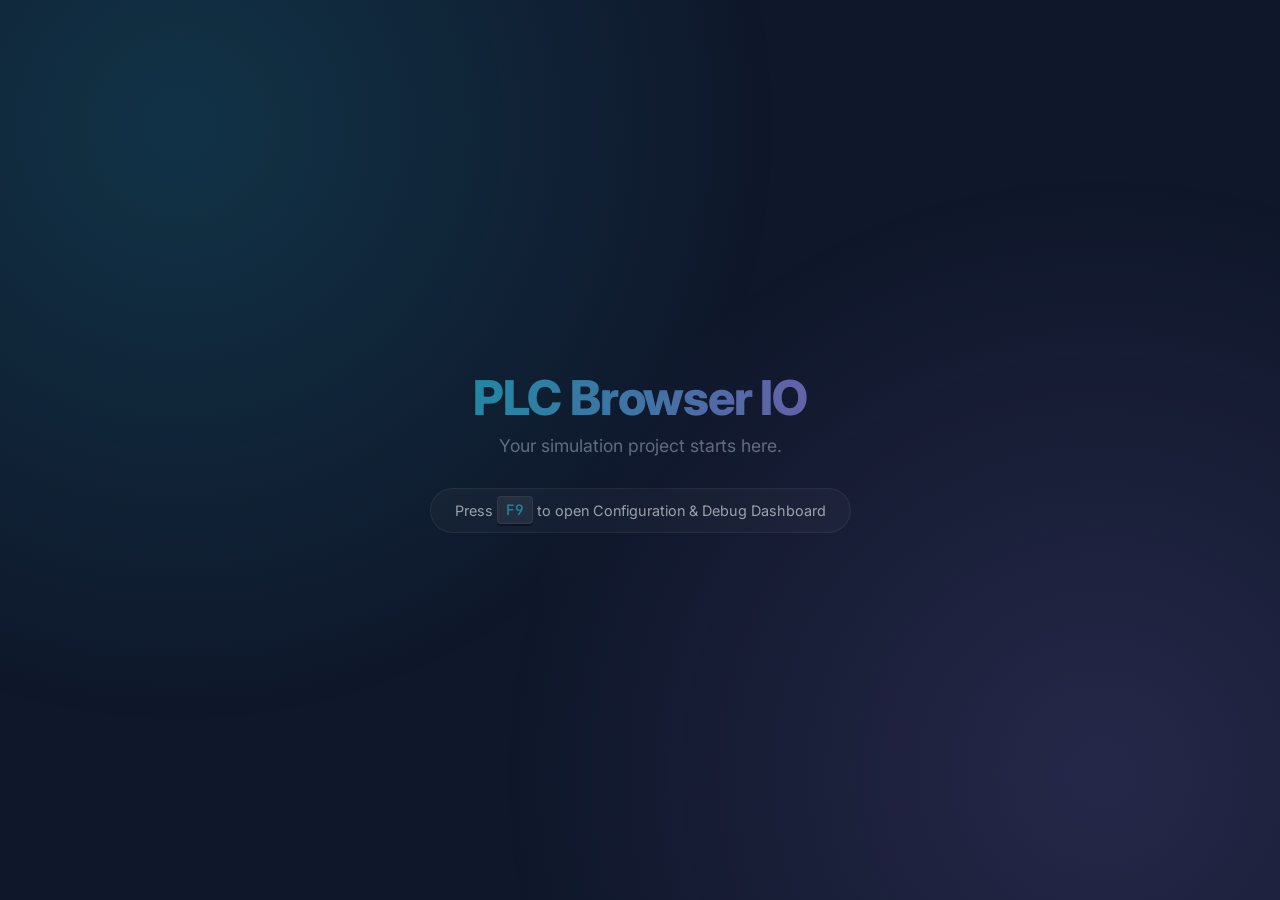
<file: index.html>
<!DOCTYPE html>
<html>
<head>
    <meta charset="utf-8">
    <title>Redirecting to PLC-Browser-IO Dashboard...</title>
    <meta http-equiv="refresh" content="0; url=webpage/">
    <script type="text/javascript">
        window.location.href = "webpage/";
    </script>
</head>
<body>
    <p>If you are not redirected, <a href="webpage/">click here to open the dashboard</a>.</p>
</body>
</html>
</file>
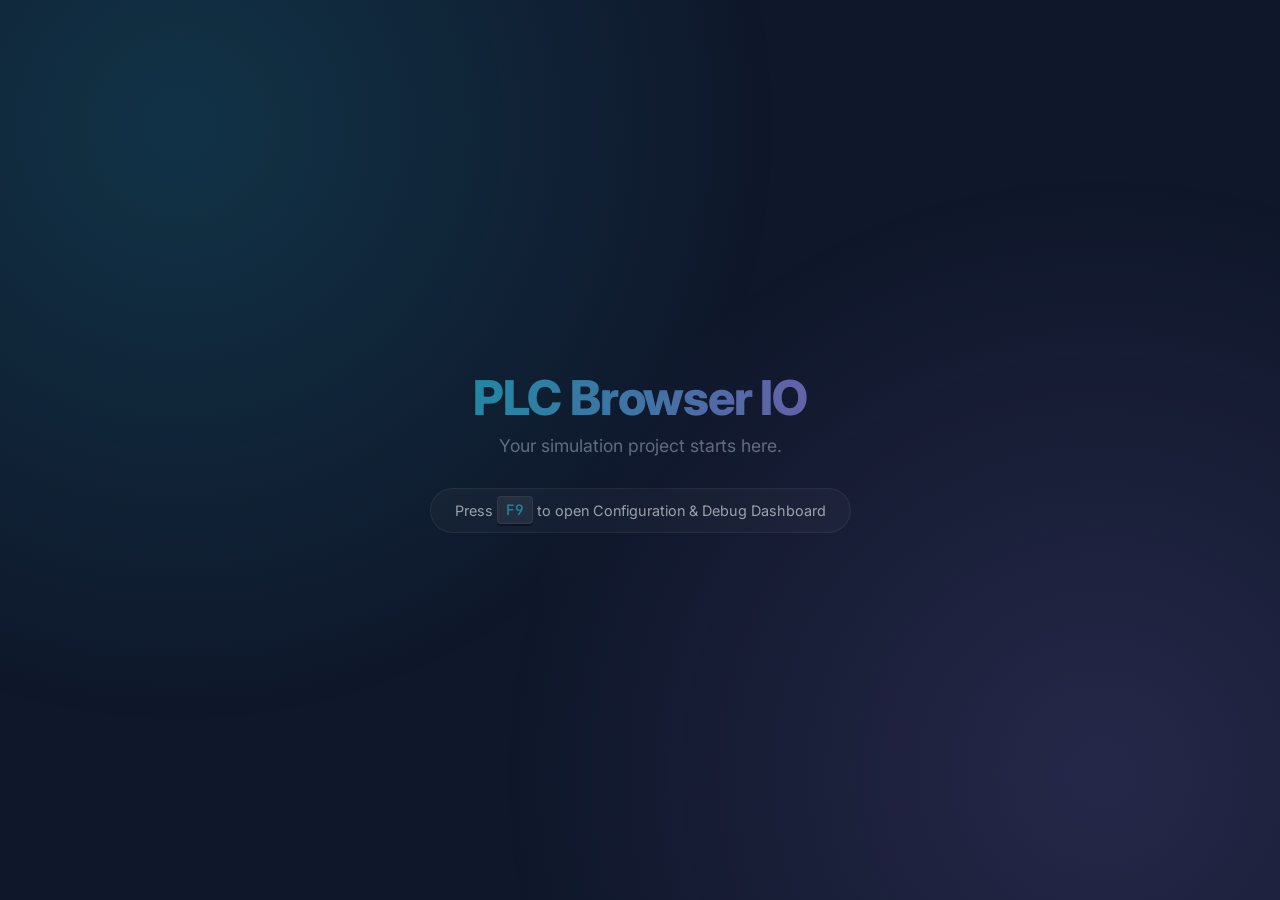
<file: .webpage/index.html>
<!DOCTYPE html>
<html lang="en">
<head>
    <meta charset="UTF-8">
    <meta name="viewport" content="width=device-width, initial-scale=1.0">
    <title>PLC Browser IO | Simulation Boilerplate</title>
    <link rel="stylesheet" href="style.css">
    <link rel="preconnect" href="https://fonts.googleapis.com">
    <link rel="preconnect" href="https://fonts.gstatic.com" crossorigin>
    <link href="https://fonts.googleapis.com/css2?family=Inter:wght@400;600&family=JetBrains+Mono:wght@400;500&display=swap" rel="stylesheet">
</head>
<body>
    <div class="glass-bg"></div>
    
    <main class="boilerplate-container">
        <div class="empty-state">
            <h1>PLC Browser IO</h1>
            <p>Your simulation project starts here.</p>
            <div class="hint">Press <kbd>F9</kbd> to open Configuration & Debug Dashboard</div>
        </div>
    </main>

    <!-- Portable Dashboard Scripts -->
    <script src="io-config.js"></script>
    <script src="dashboard-ui.js"></script>
    <script src="script.js"></script>
</body>
</html>
</file>
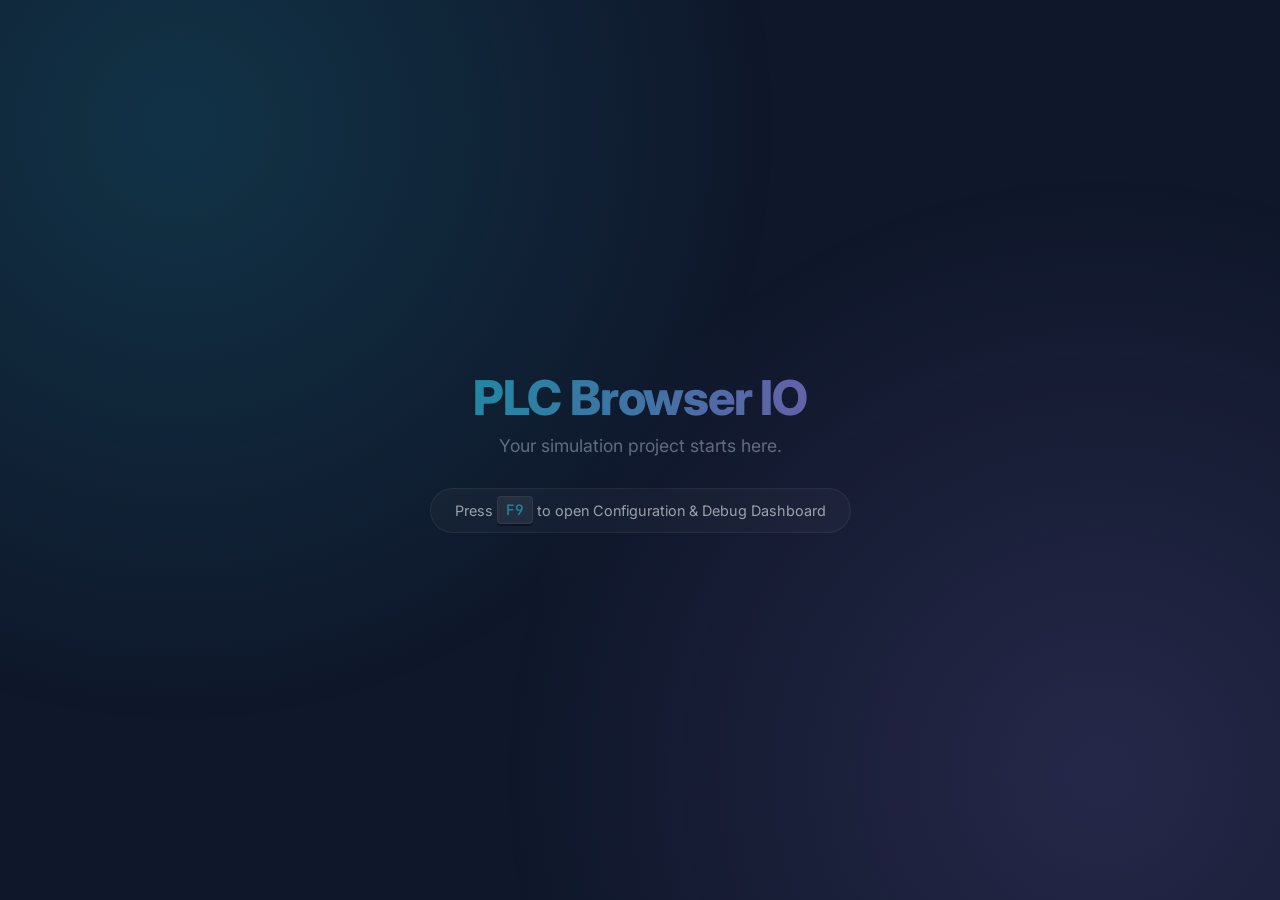
<file: webpage/index.html>
<!DOCTYPE html>
<html lang="en">
<head>
    <meta charset="UTF-8">
    <meta name="viewport" content="width=device-width, initial-scale=1.0">
    <title>PLC Browser IO | Simulation Boilerplate</title>
    <link rel="stylesheet" href="style.css">
    <link rel="preconnect" href="https://fonts.googleapis.com">
    <link rel="preconnect" href="https://fonts.gstatic.com" crossorigin>
    <link href="https://fonts.googleapis.com/css2?family=Inter:wght@400;600&family=JetBrains+Mono:wght@400;500&display=swap" rel="stylesheet">
</head>
<body>
    <div class="glass-bg"></div>
    
    <main class="boilerplate-container">
        <div class="empty-state">
            <h1>PLC Browser IO</h1>
            <p>Your simulation project starts here.</p>
            <div class="hint">Press <kbd>F9</kbd> to open Configuration & Debug Dashboard</div>
        </div>
    </main>

    <!-- Portable Dashboard Scripts -->
    <script src="plc-core.js"></script>
    <script src="dashboard-ui.js"></script>
</body>
</html>
</file>
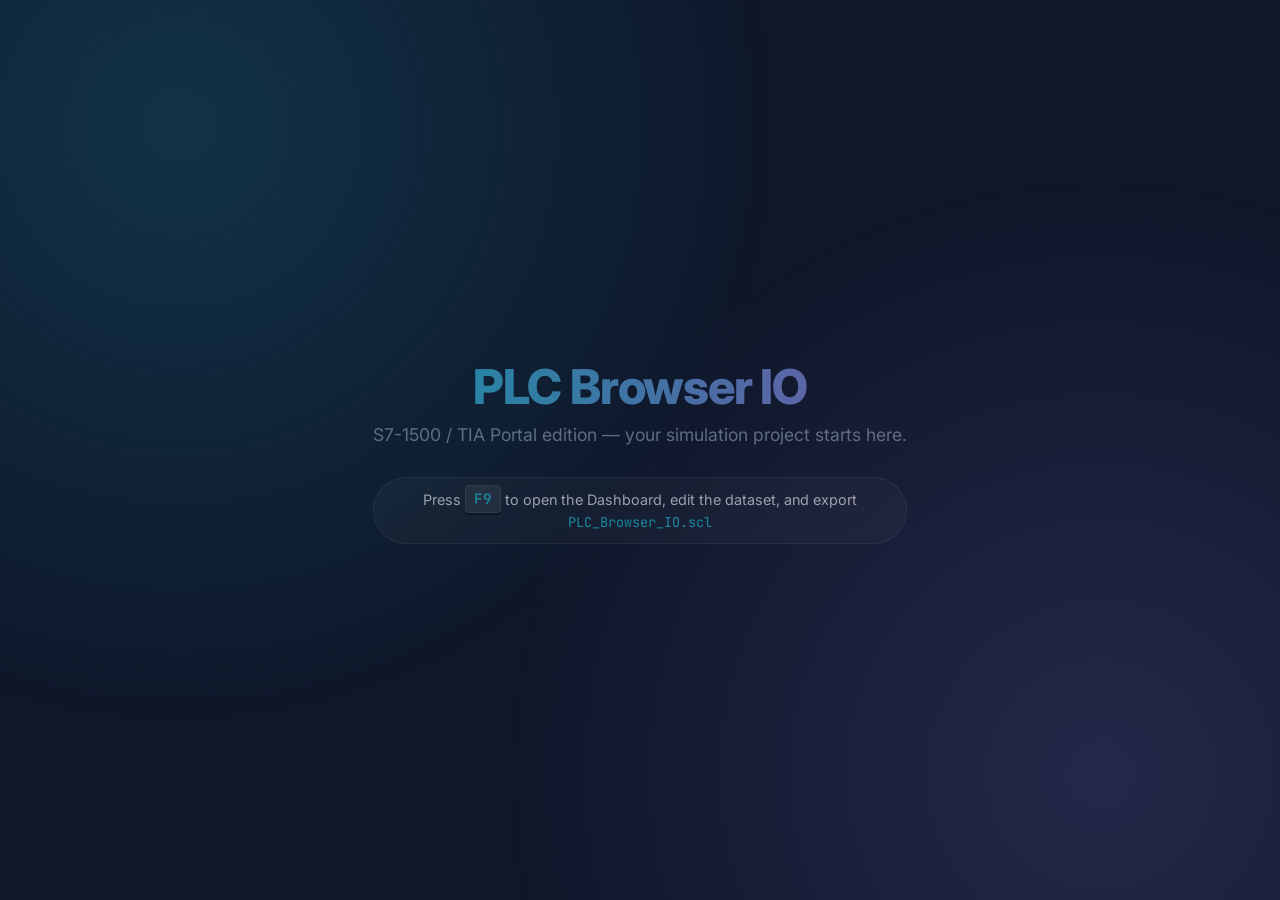
<file: webpage/s7-1500.html>
<!DOCTYPE html>
<html lang="en">
<head>
    <meta charset="UTF-8">
    <meta name="viewport" content="width=device-width, initial-scale=1.0">
    <title>PLC Browser IO · S7-1500 / TIA Portal</title>
    <link rel="stylesheet" href="style.css">
    <link rel="preconnect" href="https://fonts.googleapis.com">
    <link rel="preconnect" href="https://fonts.gstatic.com" crossorigin>
    <link href="https://fonts.googleapis.com/css2?family=Inter:wght@400;600&family=JetBrains+Mono:wght@400;500&display=swap" rel="stylesheet">
</head>
<body>
    <div class="glass-bg"></div>

    <main class="boilerplate-container">
        <div class="empty-state">
            <h1>PLC Browser IO</h1>
            <p>S7-1500 / TIA Portal edition — your simulation project starts here.</p>
            <div class="hint">Press <kbd>F9</kbd> to open the Dashboard, edit the dataset, and export <code>PLC_Browser_IO.scl</code></div>
        </div>
    </main>

    <!-- Shared engine -->
    <script src="plc-core.js"></script>
    <!-- Siemens generator: fixed engine template + code generator + TIA dashboard -->
    <script src="s7-engine-template.js"></script>
    <script src="s7-codegen.js"></script>
    <script src="dashboard-s7.js"></script>
</body>
</html>
</file>
<file: .webpage/style.css>
:root {
    --bg-dark: #0f172a;
    --glass: rgba(255, 255, 255, 0.05);
    --glass-blur: blur(12px);
    --primary: #22d3ee;
    --primary-glow: #0891b2;
    --secondary: #a78bfa;
    --secondary-glow: #7c3aed;
    --danger: #f43f5e;
    --success: #10b981;
    --text-main: #f8fafc;
    --text-muted: #94a3b8;
    --border: rgba(255, 255, 255, 0.1);
}

* {
    box-sizing: border-box;
    margin: 0;
    padding: 0;
}

body {
    background-color: var(--bg-dark);
    color: var(--text-main);
    font-family: 'Inter', sans-serif;
    min-height: 100vh;
    display: flex;
    justify-content: center;
    align-items: center;
    overflow-x: hidden;
    position: relative;
}

.glass-bg {
    position: fixed;
    top: -10%;
    left: -10%;
    width: 120%;
    height: 120%;
    background: 
        radial-gradient(circle at 20% 20%, rgba(34, 211, 238, 0.15) 0%, transparent 40%),
        radial-gradient(circle at 80% 80%, rgba(167, 139, 250, 0.15) 0%, transparent 40%);
    z-index: -1;
    animation: pulse 10s infinite alternate ease-in-out;
}

@keyframes pulse {
    from { transform: scale(1); }
    to { transform: scale(1.05); }
}

.boilerplate-container {
    width: 100vw;
    height: 100vh;
    display: flex;
    justify-content: center;
    align-items: center;
    overflow: hidden;
}

.empty-state {
    text-align: center;
    opacity: 0.6;
    transition: opacity 0.5s ease;
    animation: fadeIn 1s forwards;
}

.empty-state h1 {
    font-size: 3rem;
    font-weight: 800;
    margin-bottom: 0.5rem;
}

.empty-state p {
    font-size: 1.1rem;
    color: var(--text-muted);
    margin-bottom: 2rem;
}

.hint {
    font-size: 0.9rem;
    background: var(--glass);
    padding: 0.75rem 1.5rem;
    border-radius: 99px;
    border: 1px solid var(--border);
    backdrop-filter: var(--glass-blur);
}

kbd {
    background: rgba(255,255,255,0.1);
    border: 1px solid var(--border);
    border-radius: 4px;
    padding: 0.2rem 0.5rem;
    font-family: 'JetBrains Mono', monospace;
    font-weight: 500;
    color: var(--primary);
    box-shadow: 0 2px 0 rgba(0,0,0,0.5);
}

@keyframes fadeIn {
    from { transform: translateY(10px); opacity: 0; }
    to { transform: translateY(0); opacity: 0.6; }
}

.header {
    display: flex;
    justify-content: space-between;
    align-items: center;
    padding-bottom: 1rem;
    border-bottom: 1px solid var(--border);
}

h1 {
    font-size: 1.5rem;
    font-weight: 600;
    letter-spacing: -0.025em;
    background: linear-gradient(to right, var(--primary), var(--secondary));
    -webkit-background-clip: text;
    background-clip: text;
    -webkit-text-fill-color: transparent;
}

.status-indicator {
    display: flex;
    align-items: center;
    gap: 0.5rem;
    background: var(--glass);
    padding: 0.4rem 0.8rem;
    border-radius: 9999px;
    border: 1px solid var(--border);
    backdrop-filter: var(--glass-blur);
    font-size: 0.85rem;
    font-weight: 500;
}

.dot {
    width: 8px;
    height: 8px;
    border-radius: 50%;
    background: var(--text-muted);
}

.status-indicator.connected .dot { background: var(--success); box-shadow: 0 0 10px var(--success); }
.status-indicator.disconnected .dot { background: var(--danger); box-shadow: 0 0 10px var(--danger); }
.status-indicator.connecting .dot { background: var(--secondary); box-shadow: 0 0 10px var(--secondary); animation: blink 1s infinite; }

@keyframes blink {
    0%, 100% { opacity: 1; }
    50% { opacity: 0.3; }
}

.glass {
    background: var(--glass);
    backdrop-filter: var(--glass-blur);
    border: 1px solid var(--border);
    border-radius: 1.25rem;
    padding: 1.5rem;
    box-shadow: 0 10px 25px -5px rgba(0,0,0,0.3);
    transition: transform 0.2s ease, box-shadow 0.2s ease;
}

.glass:hover {
    box-shadow: 0 15px 30px -5px rgba(0,0,0,0.4);
    transform: translateY(-2px);
}

.config-panel {
    display: flex;
    flex-direction: column;
    gap: 1rem;
}

label {
    display: block;
    font-size: 0.75rem;
    font-weight: 600;
    text-transform: uppercase;
    color: var(--text-muted);
    margin-bottom: 0.5rem;
    letter-spacing: 0.05em;
}

.input-wrapper {
    display: flex;
    gap: 0.75rem;
}

input[type="text"], input[type="number"] {
    flex: 1;
    background: rgba(0,0,0,0.2);
    border: 1px solid var(--border);
    border-radius: 0.75rem;
    padding: 0.75rem 1rem;
    color: var(--text-main);
    font-family: inherit;
    font-size: 0.9rem;
    transition: border-color 0.2s ease, box-shadow 0.2s ease;
}

input[type="text"]:focus, input[type="number"]:focus {
    outline: none;
    border-color: var(--primary);
    box-shadow: 0 0 15px rgba(34, 211, 238, 0.1);
}

input:disabled {
    opacity: 0.3;
    cursor: not-allowed;
    background: rgba(255,255,255,0.05) !important;
}

.primary-btn, .secondary-btn {
    padding: 0.75rem 1.5rem;
    border-radius: 0.75rem;
    font-weight: 600;
    font-size: 0.9rem;
    cursor: pointer;
    transition: all 0.2s ease;
    border: none;
}

.primary-btn {
    background: linear-gradient(45deg, var(--primary), var(--primary-glow));
    color: #000;
    box-shadow: 0 4px 14px 0 rgba(34, 211, 238, 0.3);
}

.primary-btn:hover {
    transform: translateY(-1px);
    box-shadow: 0 6px 20px rgba(34, 211, 238, 0.4);
}

.secondary-btn {
    background: rgba(244, 63, 94, 0.1);
    color: var(--danger);
    border: 1px solid rgba(244, 63, 94, 0.2);
}

.secondary-btn:hover {
    background: rgba(244, 63, 94, 0.2);
}

.hidden { display: none; }

.data-exchange {
    display: grid;
    grid-template-columns: 1fr;
    gap: 1.5rem;
}

.data-input {
    position: relative;
}

.byte-counter {
    position: absolute;
    right: 1rem;
    bottom: 0.75rem;
    font-size: 0.75rem;
    color: var(--text-muted);
}

.data-display {
    display: grid;
    grid-template-columns: 1fr 1fr;
    gap: 1rem;
}

.display-box {
    background: rgba(0,0,0,0.2);
    border-radius: 0.75rem;
    padding: 1rem;
    border: 1px solid var(--border);
}

.display-box.incoming, .display-box.incoming-hex {
    grid-column: span 1;
}

.display-box.outgoing {
    grid-column: span 2;
}

code {
    font-family: 'JetBrains Mono', monospace;
    font-size: 0.85rem;
    color: var(--primary);
    word-break: break-all;
    display: block;
    margin-top: 0.25rem;
}

.text-data {
    font-size: 1rem;
    color: var(--secondary);
    min-height: 1.5rem;
}

.traffic-logs {
    height: 400px;
    display: flex;
    flex-direction: column;
}

.logs-container {
    flex: 1;
    overflow-y: auto;
    font-size: 0.7rem;
    font-family: 'JetBrains Mono', monospace;
    color: var(--text-muted);
    scrollbar-width: thin;
    scrollbar-color: var(--border) transparent;
}

.logs-container::-webkit-scrollbar { width: 4px; }
.logs-container::-webkit-scrollbar-thumb { background: var(--border); border-radius: 10px; }

.log-entry {
    padding: 2px 0;
    border-bottom: 1px solid rgba(255,255,255,0.03);
}

.log-entry.sent { color: var(--primary); }
.log-entry.received { color: var(--secondary); }

@media (max-width: 600px) {
    .data-display {
        grid-template-columns: 1fr;
    }
    .display-box.outgoing {
        grid-column: span 1;
    }
}

/* IO Configurator Section */
.io-config-block {
    display: flex;
    flex-direction: column;
    gap: 1.5rem;
}

.io-controls {
    display: flex;
    gap: 1rem;
    align-items: center;
    flex-wrap: wrap;
}

select#signal-type, select {
    background: rgba(0,0,0,0.4);
    border: 1px solid var(--border);
    border-radius: 0.75rem;
    padding: 0.75rem 1rem;
    color: var(--text-main);
    font-family: inherit;
    outline: none;
    cursor: pointer;
    appearance: none;
    -webkit-appearance: none;
}

select option {
    background-color: var(--bg-dark);
    color: var(--text-main);
}

.st-preview-container {
    position: relative;
    background: rgba(0,0,0,0.3);
    border-radius: 1rem;
    padding: 1.25rem;
    border: 1px solid var(--border);
}

.code-box {
    font-family: 'JetBrains Mono', monospace;
    font-size: 0.85rem;
    color: var(--success);
    white-space: pre-wrap;
    line-height: 1.5;
}

.copy-btn {
    position: absolute;
    top: 0.75rem;
    right: 0.75rem;
    background: rgba(167, 139, 250, 0.1);
    color: var(--secondary);
    border: 1px solid rgba(167, 139, 250, 0.2);
    padding: 0.4rem 0.8rem;
    border-radius: 0.5rem;
    font-size: 0.75rem;
    cursor: pointer;
    transition: all 0.2s ease;
}

.copy-btn:hover {
    background: rgba(167, 139, 250, 0.2);
    color: var(--text-main);
}

/* Modal Dashboard Styles */
.modal {
    position: fixed;
    top: 0; left: 0;
    width: 100vw; height: 100vh;
    display: flex;
    justify-content: center;
    align-items: center;
    z-index: 1000;
    background: rgba(0,0,0,0.5);
    backdrop-filter: blur(8px);
    transition: opacity 0.3s ease;
}

.modal.hidden { opacity: 0; pointer-events: none; }

.modal-content {
    width: 90%;
    max-width: 900px;
    height: 85vh;
    padding: 2rem;
    display: flex;
    flex-direction: column;
    overflow: hidden;
}

.modal-header {
    display: flex;
    justify-content: space-between;
    align-items: center;
    margin-bottom: 1.5rem;
}

.close-btn {
    background: none;
    border: none;
    color: var(--text-muted);
    font-size: 2rem;
    cursor: pointer;
}

.modal-tabs {
    display: flex;
    gap: 0.5rem;
    margin-bottom: 1.5rem;
    border-bottom: 1px solid var(--border);
}

.tab-link {
    padding: 0.75rem 1.25rem;
    background: none;
    border: none;
    color: var(--text-muted);
    font-weight: 600;
    cursor: pointer;
    border-bottom: 2px solid transparent;
}

.tab-link.active {
    color: var(--primary);
    border-bottom-color: var(--primary);
}

.tab-content {
    display: none;
    flex: 1;
    overflow-y: auto;
    padding: 1rem 0;
}

.tab-content.active { display: flex; flex-direction: column; }

.io-editor {
    display: flex;
    flex-direction: column;
    gap: 0.75rem;
    margin-bottom: 1.5rem;
}

.io-actions {
    display: flex;
    gap: 1rem;
    position: sticky;
    bottom: 0;
    background: var(--bg-dark);
    padding: 1rem 0;
}

/* Debug Monitor Layout */
.debug-monitor {
    display: grid;
    grid-template-columns: 1fr 1fr;
    gap: 2.5rem;
    padding: 1.5rem;
    height: 100%;
    overflow-y: auto;
}

.monitor-column h4 {
    font-size: 0.75rem;
    text-transform: uppercase;
    letter-spacing: 0.2em;
    color: var(--primary);
    margin-bottom: 1.5rem;
    padding-bottom: 0.5rem;
    border-bottom: 2px solid rgba(34, 211, 238, 0.2);
}

.monitor-grid {
    display: flex;
    flex-direction: column;
    gap: 0.75rem;
}

.monitor-item {
    background: rgba(255, 255, 255, 0.03);
    padding: 0.75rem 1rem;
    border-radius: 0.75rem;
    border: 1px solid rgba(255, 255, 255, 0.05);
    transition: all 0.2s ease;
}

.monitor-item:hover {
    background: rgba(255, 255, 255, 0.05);
    border-color: rgba(255, 255, 255, 0.1);
}

.monitor-item label {
    font-weight: 600;
    font-size: 0.7rem;
    letter-spacing: 0.05em;
    color: var(--text-muted) !important;
    text-transform: none;
}

/* Custom Value Styling */
.monitor-item input[type="text"] {
    background: rgba(0,0,0,0.4) !important;
    border: 1px solid rgba(255,255,255,0.1) !important;
    border-radius: 4px;
    padding: 0.2rem 0.5rem !important;
    color: var(--primary) !important;
    font-family: 'JetBrains Mono', monospace;
    font-weight: 500;
    text-align: right;
    width: 100px !important;
}

/* Custom Toggle/Checkbox Styling */
.monitor-item input[type="checkbox"] {
    width: 32px !important;
    height: 16px !important;
    position: relative;
    appearance: none;
    background: rgba(255, 255, 255, 0.1);
    border-radius: 10px;
    cursor: pointer;
    transition: background 0.3s;
}

.monitor-item input[type="checkbox"]:checked {
    background: var(--primary);
    box-shadow: 0 0 10px var(--primary-shadow);
}

.monitor-item input[type="checkbox"]::before {
    content: '';
    position: absolute;
    width: 12px;
    height: 12px;
    background: #fff;
    border-radius: 50%;
    top: 2px;
    left: 2px;
    transition: transform 0.3s;
}

.monitor-item input[type="checkbox"]:checked::before {
    transform: translateX(16px);
}

.modal-footer {
    margin-top: 1.5rem;
    border-top: 1px solid var(--border);
    padding-top: 1rem;
    position: relative;
}

.code-box-mini {
    font-size: 0.7rem;
    background: rgba(0,0,0,0.4);
    padding: 1rem;
    border-radius: 0.5rem;
    max-height: 150px;
    overflow-y: auto;
    color: var(--success);
}

.copy-btn-mini {
    position: absolute;
    top: 1.5rem;
    right: 0.5rem;
    padding: 0.3rem 0.6rem;
    font-size: 0.6rem;
    background: var(--primary);
    color: #000;
    border: none;
    border-radius: 4px;
    cursor: pointer;
}

/* IO Table Grid System */
.io-row {
    display: grid;
    grid-template-columns: 2fr 1.2fr 1fr 80px;
    align-items: center;
    gap: 1.5rem;
    padding: 0.85rem 1.25rem;
    background: rgba(255, 255, 255, 0.02);
    border-bottom: 1px solid rgba(255, 255, 255, 0.05);
    font-size: 0.9rem;
    transition: background 0.2s ease;
}

.io-row:hover:not(.header):not(.add-row) {
    background: rgba(255, 255, 255, 0.04);
}

.io-row.header {
    background: none;
    color: var(--text-muted);
    font-weight: 700;
    text-transform: uppercase;
    font-size: 0.75rem;
    letter-spacing: 0.15em;
    border-bottom: 1px solid var(--border);
}

.io-row input, .io-row select {
    width: 100%;
}

/* Add Row Integration */
.io-row.add-row {
    background: rgba(34, 211, 238, 0.03);
    border: 1px dashed rgba(34, 211, 238, 0.3);
    border-radius: 0.75rem;
    margin-top: 1.5rem;
    padding: 0.6rem 1rem;
}

.io-row.add-row input, .io-row.add-row select {
    background: rgba(0, 0, 0, 0.4) !important;
    border-radius: 6px !important;
    border: 1px solid rgba(255,255,255,0.1) !important;
    padding: 0.5rem !important;
    font-size: 0.85rem;
}

.io-row.add-row button {
    height: 36px;
    width: 36px;
    padding: 0;
    display: flex;
    justify-content: center;
    align-items: center;
    font-size: 1.4rem;
    justify-self: end;
}

/* Secondary Button Polish */
.secondary-btn {
    background: rgba(167, 139, 250, 0.1);
    color: var(--secondary);
    border: 1px solid rgba(167, 139, 250, 0.2);
}

.secondary-btn:hover {
    background: rgba(167, 139, 250, 0.2);
    color: var(--text-main);
    transform: translateY(-1px);
}

.del-btn {
    background: none;
    border: none;
    color: var(--danger);
    font-size: 1.4rem;
    cursor: pointer;
    opacity: 0.5;
    transition: all 0.2s;
    justify-self: end;
}

.del-btn:hover {
    opacity: 1;
    transform: scale(1.1);
}

/* Remove Number Spinners */
input::-webkit-outer-spin-button,
input::-webkit-inner-spin-button {
    -webkit-appearance: none;
    appearance: none;
    margin: 0;
}
input[type=number] { 
    -moz-appearance: textfield; 
    appearance: textfield; 
}
</file>
<file: webpage/style.css>
:root {
    --bg-dark: #0f172a;
    --glass: rgba(255, 255, 255, 0.05);
    --glass-blur: blur(12px);
    --primary: #22d3ee;
    --primary-glow: #0891b2;
    --secondary: #a78bfa;
    --secondary-glow: #7c3aed;
    --danger: #f43f5e;
    --success: #10b981;
    --text-main: #f8fafc;
    --text-muted: #94a3b8;
    --border: rgba(255, 255, 255, 0.1);
}

* {
    box-sizing: border-box;
    margin: 0;
    padding: 0;
}

body {
    background-color: var(--bg-dark);
    color: var(--text-main);
    font-family: 'Inter', sans-serif;
    min-height: 100vh;
    display: flex;
    justify-content: center;
    align-items: center;
    overflow-x: hidden;
    position: relative;
}

.glass-bg {
    position: fixed;
    top: -10%;
    left: -10%;
    width: 120%;
    height: 120%;
    background: 
        radial-gradient(circle at 20% 20%, rgba(34, 211, 238, 0.15) 0%, transparent 40%),
        radial-gradient(circle at 80% 80%, rgba(167, 139, 250, 0.15) 0%, transparent 40%);
    z-index: -1;
    animation: pulse 10s infinite alternate ease-in-out;
}

@keyframes pulse {
    from { transform: scale(1); }
    to { transform: scale(1.05); }
}

.boilerplate-container {
    width: 100vw;
    height: 100vh;
    display: flex;
    justify-content: center;
    align-items: center;
    overflow: hidden;
}

.empty-state {
    text-align: center;
    opacity: 0.6;
    transition: opacity 0.5s ease;
    animation: fadeIn 1s forwards;
}

.empty-state h1 {
    font-size: 3rem;
    font-weight: 800;
    margin-bottom: 0.5rem;
}

.empty-state p {
    font-size: 1.1rem;
    color: var(--text-muted);
    margin-bottom: 2rem;
}

.hint {
    font-size: 0.9rem;
    background: var(--glass);
    padding: 0.75rem 1.5rem;
    border-radius: 99px;
    border: 1px solid var(--border);
    backdrop-filter: var(--glass-blur);
}

kbd {
    background: rgba(255,255,255,0.1);
    border: 1px solid var(--border);
    border-radius: 4px;
    padding: 0.2rem 0.5rem;
    font-family: 'JetBrains Mono', monospace;
    font-weight: 500;
    color: var(--primary);
    box-shadow: 0 2px 0 rgba(0,0,0,0.5);
}

@keyframes fadeIn {
    from { transform: translateY(10px); opacity: 0; }
    to { transform: translateY(0); opacity: 0.6; }
}

.header {
    display: flex;
    justify-content: space-between;
    align-items: center;
    padding-bottom: 1rem;
    border-bottom: 1px solid var(--border);
}

h1 {
    font-size: 1.5rem;
    font-weight: 600;
    letter-spacing: -0.025em;
    background: linear-gradient(to right, var(--primary), var(--secondary));
    -webkit-background-clip: text;
    background-clip: text;
    -webkit-text-fill-color: transparent;
}

.status-indicator {
    display: flex;
    align-items: center;
    gap: 0.5rem;
    background: var(--glass);
    padding: 0.4rem 0.8rem;
    border-radius: 9999px;
    border: 1px solid var(--border);
    backdrop-filter: var(--glass-blur);
    font-size: 0.85rem;
    font-weight: 500;
}

.dot {
    width: 8px;
    height: 8px;
    border-radius: 50%;
    background: var(--text-muted);
}

.status-indicator.connected .dot { background: var(--success); box-shadow: 0 0 10px var(--success); }
.status-indicator.disconnected .dot { background: var(--danger); box-shadow: 0 0 10px var(--danger); }
.status-indicator.connecting .dot { background: var(--secondary); box-shadow: 0 0 10px var(--secondary); animation: blink 1s infinite; }

@keyframes blink {
    0%, 100% { opacity: 1; }
    50% { opacity: 0.3; }
}

.glass {
    background: var(--glass);
    backdrop-filter: var(--glass-blur);
    border: 1px solid var(--border);
    border-radius: 1.25rem;
    padding: 1.5rem;
    box-shadow: 0 10px 25px -5px rgba(0,0,0,0.3);
    transition: transform 0.2s ease, box-shadow 0.2s ease;
}

.glass:hover {
    box-shadow: 0 15px 30px -5px rgba(0,0,0,0.4);
    transform: translateY(-2px);
}

.config-panel {
    display: flex;
    flex-direction: column;
    gap: 1rem;
}

label {
    display: block;
    font-size: 0.75rem;
    font-weight: 600;
    text-transform: uppercase;
    color: var(--text-muted);
    margin-bottom: 0.5rem;
    letter-spacing: 0.05em;
}

.input-wrapper {
    display: flex;
    gap: 0.75rem;
}

input[type="text"], input[type="number"] {
    flex: 1;
    background: rgba(0,0,0,0.2);
    border: 1px solid var(--border);
    border-radius: 0.75rem;
    padding: 0.75rem 1rem;
    color: var(--text-main);
    font-family: inherit;
    font-size: 0.9rem;
    transition: border-color 0.2s ease, box-shadow 0.2s ease;
}

input[type="text"]:focus, input[type="number"]:focus {
    outline: none;
    border-color: var(--primary);
    box-shadow: 0 0 15px rgba(34, 211, 238, 0.1);
}

input:disabled {
    opacity: 0.3;
    cursor: not-allowed;
    background: rgba(255,255,255,0.05) !important;
}

.primary-btn, .secondary-btn {
    padding: 0.75rem 1.5rem;
    border-radius: 0.75rem;
    font-weight: 600;
    font-size: 0.9rem;
    cursor: pointer;
    transition: all 0.2s ease;
    border: none;
}

.primary-btn {
    background: linear-gradient(45deg, var(--primary), var(--primary-glow));
    color: #000;
    box-shadow: 0 4px 14px 0 rgba(34, 211, 238, 0.3);
}

.primary-btn:hover {
    transform: translateY(-1px);
    box-shadow: 0 6px 20px rgba(34, 211, 238, 0.4);
}

.secondary-btn {
    background: rgba(244, 63, 94, 0.1);
    color: var(--danger);
    border: 1px solid rgba(244, 63, 94, 0.2);
}

.secondary-btn:hover {
    background: rgba(244, 63, 94, 0.2);
}

.hidden { display: none; }

.data-exchange {
    display: grid;
    grid-template-columns: 1fr;
    gap: 1.5rem;
}

.data-input {
    position: relative;
}

.byte-counter {
    position: absolute;
    right: 1rem;
    bottom: 0.75rem;
    font-size: 0.75rem;
    color: var(--text-muted);
}

.data-display {
    display: grid;
    grid-template-columns: 1fr 1fr;
    gap: 1rem;
}

.display-box {
    background: rgba(0,0,0,0.2);
    border-radius: 0.75rem;
    padding: 1rem;
    border: 1px solid var(--border);
}

.display-box.incoming, .display-box.incoming-hex {
    grid-column: span 1;
}

.display-box.outgoing {
    grid-column: span 2;
}

code {
    font-family: 'JetBrains Mono', monospace;
    font-size: 0.85rem;
    color: var(--primary);
    word-break: break-all;
    display: block;
    margin-top: 0.25rem;
}

.text-data {
    font-size: 1rem;
    color: var(--secondary);
    min-height: 1.5rem;
}

.traffic-logs {
    height: 400px;
    display: flex;
    flex-direction: column;
}

.logs-container {
    flex: 1;
    overflow-y: auto;
    font-size: 0.7rem;
    font-family: 'JetBrains Mono', monospace;
    color: var(--text-muted);
    scrollbar-width: thin;
    scrollbar-color: var(--border) transparent;
}

.logs-container::-webkit-scrollbar { width: 4px; }
.logs-container::-webkit-scrollbar-thumb { background: var(--border); border-radius: 10px; }

.log-entry {
    padding: 2px 0;
    border-bottom: 1px solid rgba(255,255,255,0.03);
}

.log-entry.sent { color: var(--primary); }
.log-entry.received { color: var(--secondary); }

@media (max-width: 600px) {
    .data-display {
        grid-template-columns: 1fr;
    }
    .display-box.outgoing {
        grid-column: span 1;
    }
}

/* IO Configurator Section */
.io-config-block {
    display: flex;
    flex-direction: column;
    gap: 1.5rem;
}

.io-controls {
    display: flex;
    gap: 1rem;
    align-items: center;
    flex-wrap: wrap;
}

select#signal-type, select {
    background: rgba(0,0,0,0.4);
    border: 1px solid var(--border);
    border-radius: 0.75rem;
    padding: 0.75rem 1rem;
    color: var(--text-main);
    font-family: inherit;
    outline: none;
    cursor: pointer;
    appearance: none;
    -webkit-appearance: none;
}

select option {
    background-color: var(--bg-dark);
    color: var(--text-main);
}

.st-preview-container {
    position: relative;
    background: rgba(0,0,0,0.3);
    border-radius: 1rem;
    padding: 1.25rem;
    border: 1px solid var(--border);
}

.code-box {
    font-family: 'JetBrains Mono', monospace;
    font-size: 0.85rem;
    color: var(--success);
    white-space: pre-wrap;
    line-height: 1.5;
}

.copy-btn {
    position: absolute;
    top: 0.75rem;
    right: 0.75rem;
    background: rgba(167, 139, 250, 0.1);
    color: var(--secondary);
    border: 1px solid rgba(167, 139, 250, 0.2);
    padding: 0.4rem 0.8rem;
    border-radius: 0.5rem;
    font-size: 0.75rem;
    cursor: pointer;
    transition: all 0.2s ease;
}

.copy-btn:hover {
    background: rgba(167, 139, 250, 0.2);
    color: var(--text-main);
}

/* Modal Dashboard Styles */
.modal {
    position: fixed;
    top: 0; left: 0;
    width: 100vw; height: 100vh;
    display: flex;
    justify-content: center;
    align-items: center;
    z-index: 1000;
    background: rgba(0,0,0,0.5);
    backdrop-filter: blur(8px);
    transition: opacity 0.3s ease;
}

.modal.hidden { opacity: 0; pointer-events: none; }

.modal-content {
    width: 90%;
    max-width: 900px;
    height: 85vh;
    padding: 2rem;
    display: flex;
    flex-direction: column;
    overflow: hidden;
}

.modal-header {
    display: flex;
    justify-content: space-between;
    align-items: center;
    margin-bottom: 1.5rem;
}

.close-btn {
    background: none;
    border: none;
    color: var(--text-muted);
    font-size: 2rem;
    cursor: pointer;
}

.modal-tabs {
    display: flex;
    gap: 0.5rem;
    margin-bottom: 1.5rem;
    border-bottom: 1px solid var(--border);
}

.tab-link {
    padding: 0.75rem 1.25rem;
    background: none;
    border: none;
    color: var(--text-muted);
    font-weight: 600;
    cursor: pointer;
    border-bottom: 2px solid transparent;
}

.tab-link.active {
    color: var(--primary);
    border-bottom-color: var(--primary);
}

.tab-content {
    display: none;
    flex: 1;
    overflow-y: auto;
    padding: 1rem 0;
}

.tab-content.active { display: flex; flex-direction: column; }

.io-editor {
    display: flex;
    flex-direction: column;
    gap: 0.75rem;
    margin-bottom: 1.5rem;
}

.io-actions {
    display: flex;
    gap: 1rem;
    position: sticky;
    bottom: 0;
    background: var(--bg-dark);
    padding: 1rem 0;
}

/* Debug Monitor Layout */
.debug-monitor {
    display: grid;
    grid-template-columns: 1fr 1fr;
    gap: 2.5rem;
    padding: 1.5rem;
    height: 100%;
    overflow-y: auto;
}

.monitor-column h4 {
    font-size: 0.75rem;
    text-transform: uppercase;
    letter-spacing: 0.2em;
    color: var(--primary);
    margin-bottom: 1.5rem;
    padding-bottom: 0.5rem;
    border-bottom: 2px solid rgba(34, 211, 238, 0.2);
}

.monitor-grid {
    display: flex;
    flex-direction: column;
    gap: 0.75rem;
}

.monitor-item {
    background: rgba(255, 255, 255, 0.03);
    padding: 0.75rem 1rem;
    border-radius: 0.75rem;
    border: 1px solid rgba(255, 255, 255, 0.05);
    transition: all 0.2s ease;
}

.monitor-item:hover {
    background: rgba(255, 255, 255, 0.05);
    border-color: rgba(255, 255, 255, 0.1);
}

.monitor-item label {
    font-weight: 600;
    font-size: 0.7rem;
    letter-spacing: 0.05em;
    color: var(--text-muted) !important;
    text-transform: none;
}

/* Custom Value Styling */
.monitor-item input[type="text"] {
    background: rgba(0,0,0,0.4) !important;
    border: 1px solid rgba(255,255,255,0.1) !important;
    border-radius: 4px;
    padding: 0.2rem 0.5rem !important;
    color: var(--primary) !important;
    font-family: 'JetBrains Mono', monospace;
    font-weight: 500;
    text-align: right;
    width: 100px !important;
}

/* Custom Toggle/Checkbox Styling */
.monitor-item input[type="checkbox"] {
    width: 32px !important;
    height: 16px !important;
    position: relative;
    appearance: none;
    background: rgba(255, 255, 255, 0.1);
    border-radius: 10px;
    cursor: pointer;
    transition: background 0.3s;
}

.monitor-item input[type="checkbox"]:checked {
    background: var(--primary);
    box-shadow: 0 0 10px var(--primary-shadow);
}

.monitor-item input[type="checkbox"]::before {
    content: '';
    position: absolute;
    width: 12px;
    height: 12px;
    background: #fff;
    border-radius: 50%;
    top: 2px;
    left: 2px;
    transition: transform 0.3s;
}

.monitor-item input[type="checkbox"]:checked::before {
    transform: translateX(16px);
}

.modal-footer {
    margin-top: 1.5rem;
    border-top: 1px solid var(--border);
    padding-top: 1rem;
    position: relative;
}

.code-box-mini {
    font-size: 0.7rem;
    background: rgba(0,0,0,0.4);
    padding: 1rem;
    border-radius: 0.5rem;
    max-height: 150px;
    overflow-y: auto;
    color: var(--success);
}

.copy-btn-mini {
    position: absolute;
    top: 1.5rem;
    right: 0.5rem;
    padding: 0.3rem 0.6rem;
    font-size: 0.6rem;
    background: var(--primary);
    color: #000;
    border: none;
    border-radius: 4px;
    cursor: pointer;
}

/* IO Table Grid System */
.io-row {
    display: grid;
    grid-template-columns: 2fr 1.2fr 1fr 2fr 80px;
    align-items: center;
    gap: 1.5rem;
    padding: 0.85rem 1.25rem;
    background: rgba(255, 255, 255, 0.02);
    border-bottom: 1px solid rgba(255, 255, 255, 0.05);
    font-size: 0.9rem;
    transition: background 0.2s ease;
}

.io-row:hover:not(.header):not(.add-row) {
    background: rgba(255, 255, 255, 0.04);
}

.io-row.header {
    background: none;
    color: var(--text-muted);
    font-weight: 700;
    text-transform: uppercase;
    font-size: 0.75rem;
    letter-spacing: 0.15em;
    border-bottom: 1px solid var(--border);
}

.io-row input, .io-row select {
    width: 100%;
}

/* Add Row Integration */
.io-row.add-row {
    background: rgba(34, 211, 238, 0.03);
    border: 1px dashed rgba(34, 211, 238, 0.3);
    border-radius: 0.75rem;
    margin-top: 1.5rem;
    padding: 0.6rem 1rem;
}

.io-row.add-row input, .io-row.add-row select {
    background: rgba(0, 0, 0, 0.4) !important;
    border-radius: 6px !important;
    border: 1px solid rgba(255,255,255,0.1) !important;
    padding: 0.5rem !important;
    font-size: 0.85rem;
}

.io-row.add-row button {
    height: 36px;
    width: 36px;
    padding: 0;
    display: flex;
    justify-content: center;
    align-items: center;
    font-size: 1.4rem;
    justify-self: end;
}

/* Secondary Button Polish */
.secondary-btn {
    background: rgba(167, 139, 250, 0.1);
    color: var(--secondary);
    border: 1px solid rgba(167, 139, 250, 0.2);
}

.secondary-btn:hover {
    background: rgba(167, 139, 250, 0.2);
    color: var(--text-main);
    transform: translateY(-1px);
}

.del-btn {
    background: none;
    border: none;
    color: var(--danger);
    font-size: 1.4rem;
    cursor: pointer;
    opacity: 0.5;
    transition: all 0.2s;
    justify-self: end;
}

.del-btn:hover {
    opacity: 1;
    transform: scale(1.1);
}

/* Remove Number Spinners */
input::-webkit-outer-spin-button,
input::-webkit-inner-spin-button {
    -webkit-appearance: none;
    appearance: none;
    margin: 0;
}
input[type=number] { 
    -moz-appearance: textfield; 
    appearance: textfield; 
}
</file>
